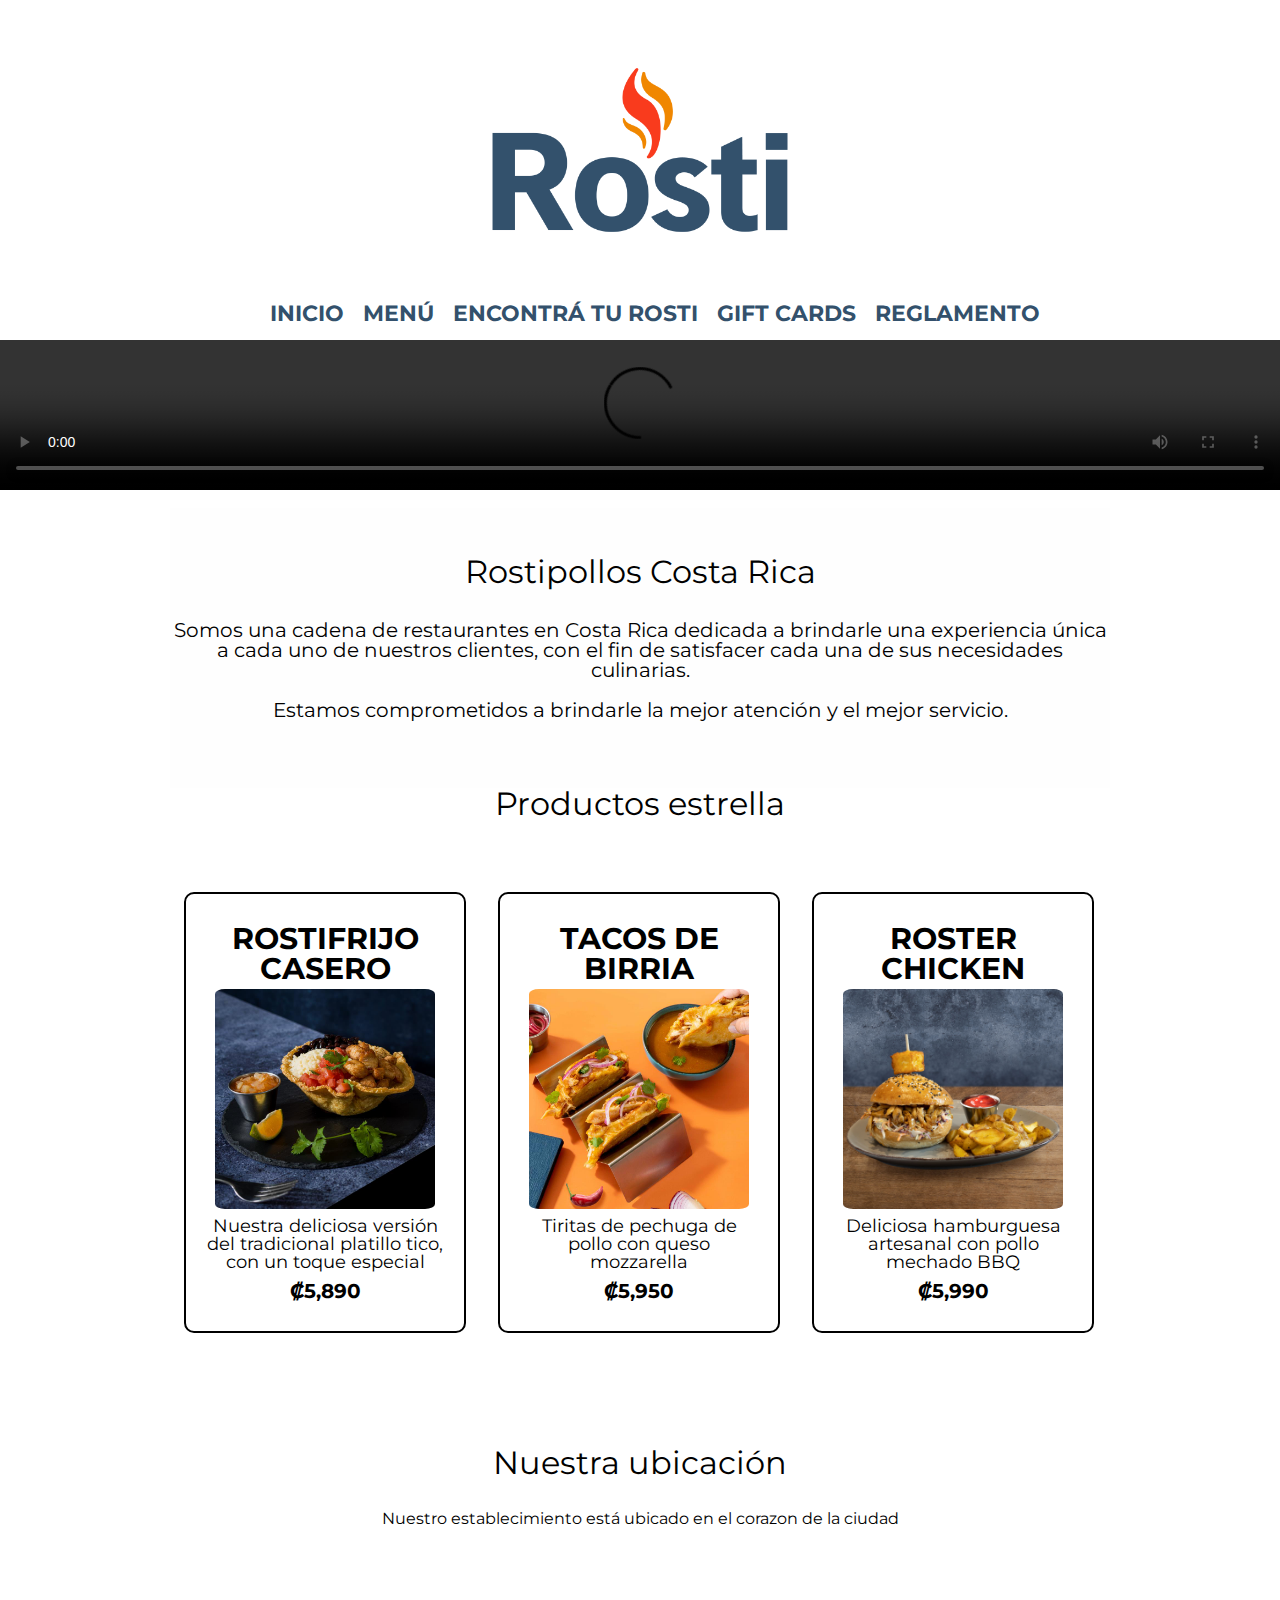
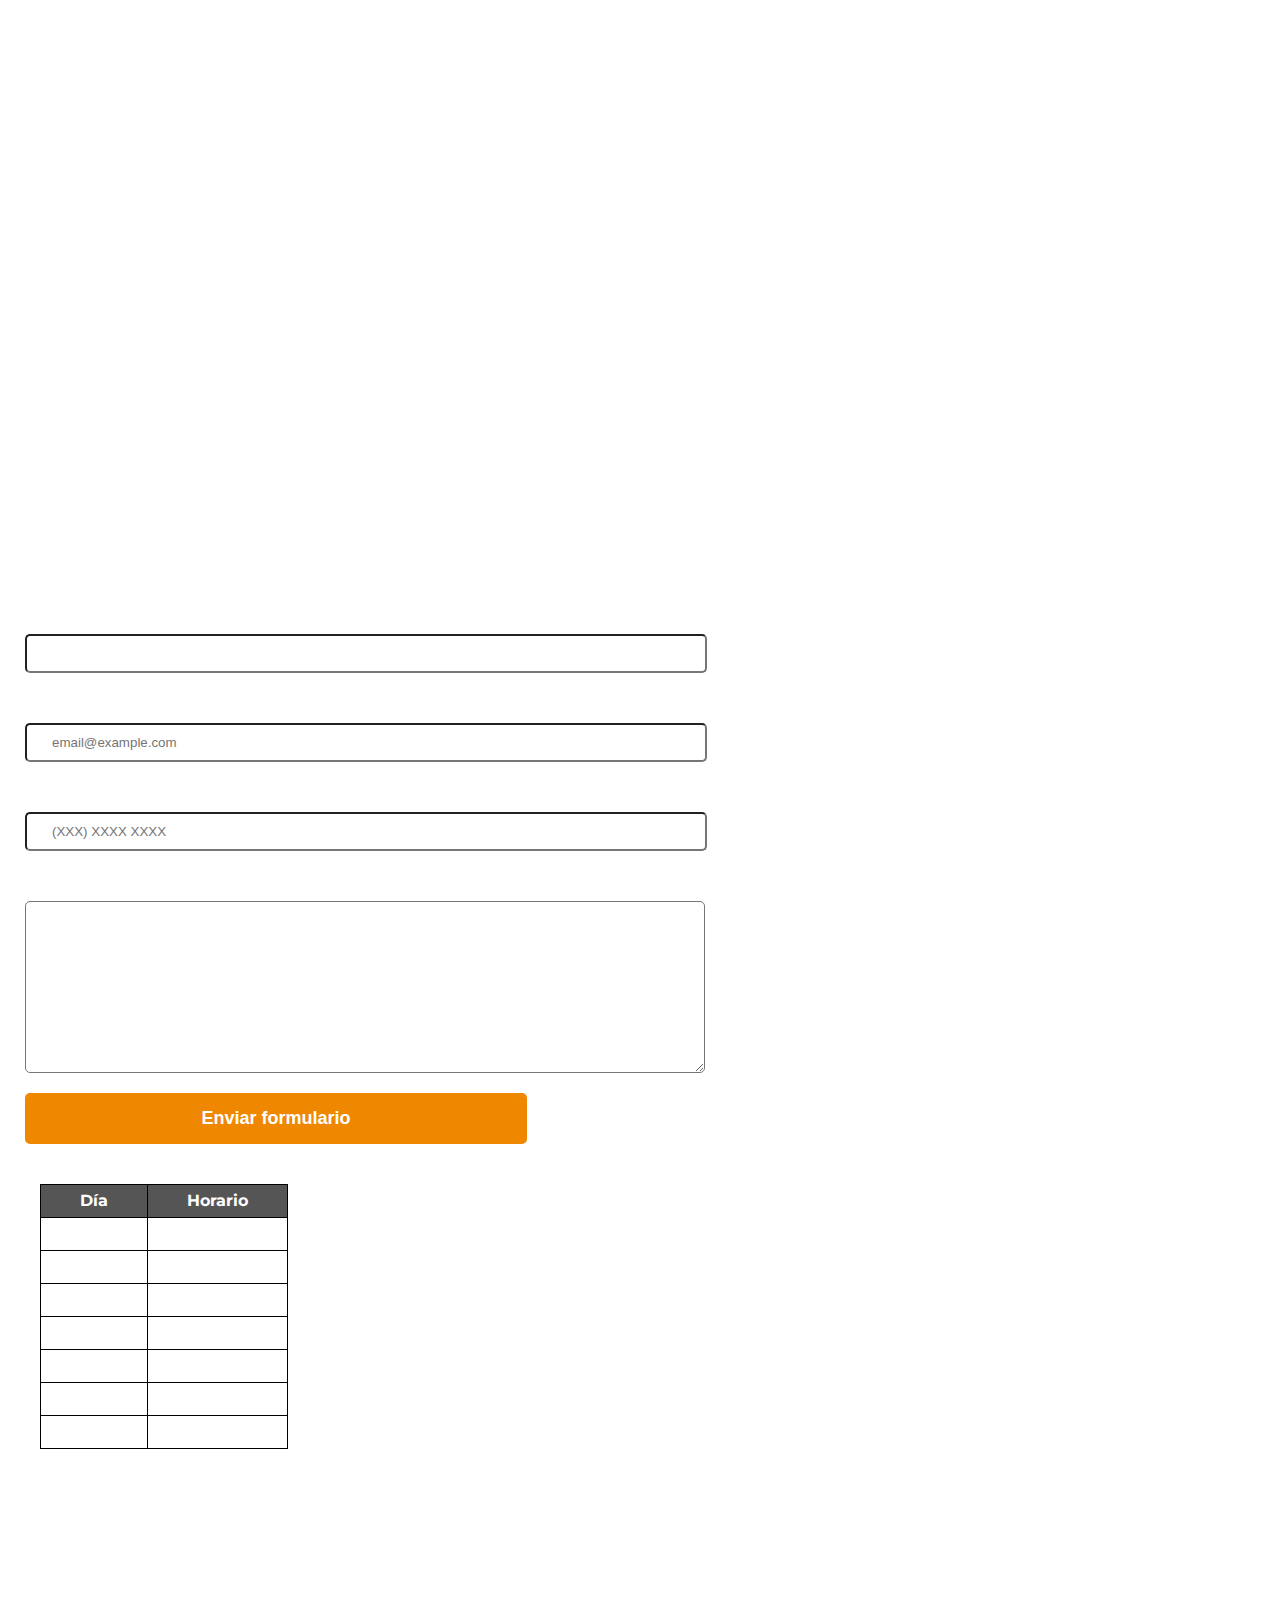
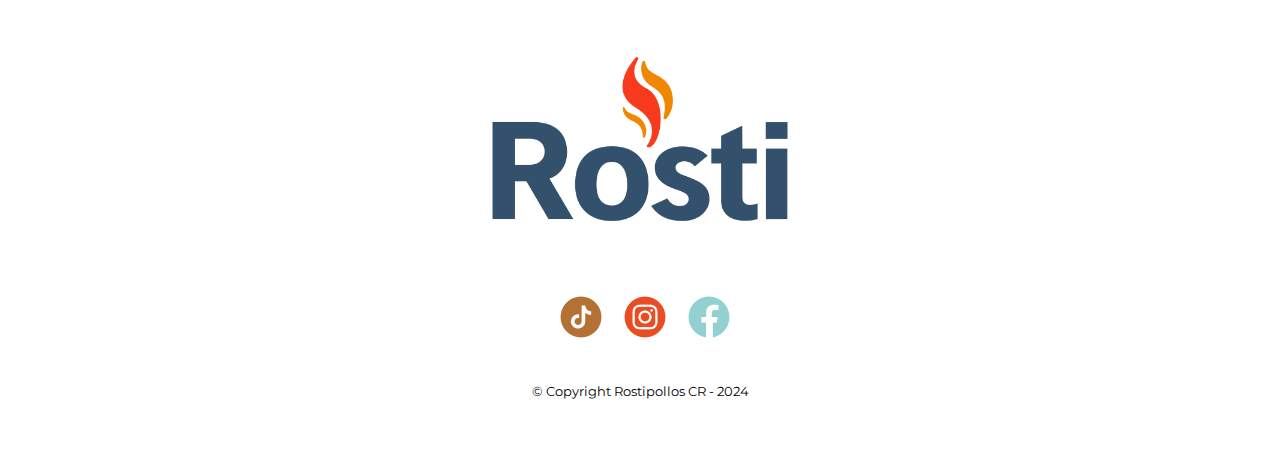
<file: index.html>
<!DOCTYPE html>

<html lang="es">

<head>
    <meta charset="UTF-8">
    <meta name="viewport" content="width=device-width">
    <title>Rostipollos Costa Rica</title>
    <link rel="stylesheet" href="css/reset.css">
    <link rel="stylesheet" href="css/style.css">
    <link rel="preconnect" href="https://fonts.googleapis.com">
    <link rel="preconnect" href="https://fonts.gstatic.com" crossorigin>
    <link href="https://fonts.googleapis.com/css2?family=Montserrat:ital,wght@0,100..900;1,100..900&display=swap" rel="stylesheet">
</head>

<body>
    <header>
        <div class="caja">        
            <h1><img class ="logo" src="img/RostiLOGO.png" alt="Logo de Rostipollos CR" ></h1>
            <nav>
                <ul>
                    <li><a href="index.html">Inicio</a></li>
                    <li><a href="menu.html">Menú</a></li>
                    <li><a>Encontrá tu Rosti</a></li>
                    <li><a>Gift Cards</a></li>
                    <li><a>Reglamento</a></li>
                </ul>
            </nav>
        </div>

    </header>

    <main>
        
        <div class="intro">
            <video controls autoplay playsinline loop src="https://s3.amazonaws.com/orion-eat-app-files/buckets-prod%2FFMjzXWyR4csSHTErT-Rosti%20Esencial%202%20Compress.mp4"></video>
        </div>

        <section class="principal">
            <h2 class="titulo-principal">Rostipollos Costa Rica</h2>
        
            <p>Somos una cadena de restaurantes en Costa Rica dedicada a brindarle una experiencia única a cada uno de nuestros clientes, con el fin de satisfacer cada una de sus necesidades culinarias.</p>
        
            <p>Estamos comprometidos a brindarle la mejor atención y el mejor servicio.</p>
        </section>

        <section class="productos-est">
            <h3 class="titulo-principal">Productos estrella</h3>
            <ul class="productos">
                <li>
                    <h3>ROSTIFRIJO CASERO</h3>
                    <img src="img/Rostifrijo.jpeg" alt="RostiFrijo Casero">
                    <p class="producto-descripcion">Nuestra deliciosa versión del tradicional platillo tico, con un toque especial</p>
                    <p class="producto-precio">₡5,890</p>
                </li>
                   
                <li>
                    <h3>TACOS DE BIRRIA</h3>
                    <img src="img/tacos.jpeg" alt="Tacos de Birria">
                    <p class="producto-descripcion">Tiritas de pechuga de pollo con queso mozzarella</p>
                    <p class="producto-precio">₡5,950</p>
                </li>

                <li>
                    <h3>ROSTER CHICKEN</h3>
                    <img src="img/Roster.jpeg" alt="RostiFrijo">
                    <p class="producto-descripcion">Deliciosa hamburguesa artesanal con pollo mechado BBQ</p>
                    <p class="producto-precio">₡5,990</p>
                </li>
            </ul>
        </section>

        <section class="mapa">
            <div class="mapa-contenido">
                <section class="mapa">
                    <h4 class="titulo-principal">Nuestra ubicación</h4>
                    <p>Nuestro establecimiento está ubicado en el corazon de la ciudad</p>
                    <div class="mapa-contenido">
                        <iframe src="https://www.google.com/maps/embed?pb=!1m18!1m12!1m3!1d15716.513115720478!2d-84.21157640168688!3d10.006261341589754!2m3!1f0!2f0!3f0!3m2!1i1024!2i768!4f13.1!3m3!1m2!1s0x8fa0f9c1fd7d1e5d%3A0x7d26fb94e13c5c49!2sRosti%20%E2%80%A2%20Plaza%20Real%20Alajuela!5e0!3m2!1ses-419!2scr!4v1709929508779!5m2!1ses-419!2scr" width="100%" height="450" style="border:0;" allowfullscreen="" loading="lazy" referrerpolicy="no-referrer-when-downgrade"></iframe>
                    </div>
                </section>
            </div>
        </section>

        <div class="contacto">
            <h5 class="titulo-principal">Trabaja Con Nosotros</h5>
            <form>
                <label for="nombreapellido">Nombre y Apellido</label>
                <input type="text" id="nombreapellido" class="input-padron" required>
    
                <label for="correoelectronico">Correo Electrónico</label>
                <input type="email" id="correoelectronico" class="input-padron" required placeholder="email@example.com">
    
                <label for="telefono">Teléfono</label>
                <input type="tel" id="telefono" class="input-padron" required placeholder="(XXX) XXXX XXXX">
    
                <label for="mensaje">Mensaje</label>
                <textarea cols="70" rows="10" id="mensaje" class="input-padron" required> </textarea>
                
                <input type="submit" value="Enviar formulario" class="enviar">
    
            </form>
    
            <table>
                <thead>
                    <tr>
                        <th>Día</td>
                        <th>Horario</td>
                    </tr>
                </thead>
    
                <tbody>
                    <tr>
                        <td>Lunes</td>
                        <td>07 am ~ 8 pm</td>
                    </tr>
    
                    <tr>
                        <td>Martes</td>
                        <td>07 am ~ 8 pm</td>
                    </tr>
    
                    <tr>
                        <td>Miercoles</td>
                        <td>07 am ~ 8 pm</td>
                    </tr>
    
                    <tr>
                        <td>Jueves</td>
                        <td>07 am ~ 8 pm</td>
                    </tr>
    
                    <tr>
                        <td>Viernes</td>
                        <td>07 am ~ 8 pm</td>
                    </tr>
    
                    <tr>
                        <td>Sabado</td>
                        <td>08 am ~ 7 pm</td>
                    </tr>
    
                    <tr>
                        <td>Domingo</td>
                        <td>07 am ~ 8 pm</td>
                    </tr>
                </tbody>
            </table>
        </div>
    </main>
  
    <footer>
        <img class = "logo" src="img/RostiLOGO.png" alt="Logo de Rostipollos CR">

        <div class="redes-sociales">
            <a href="https://www.tiktok.com/@rosticr"><img class = "logo-redes" src="img/tik tok.png" alt="logo-tiktok"></a>  
            <a href="https://www.instagram.com/rosti_cr/"><img class = "logo-redes" src="img/insta.png" alt="logo-instagram"></a>
            <a href="https://www.facebook.com/Rosticr/"><img class = "logo-redes" src="img/facebook.png" alt="logo-facebook"></a>
        </div>

        <p class="copyright">&copy Copyright Rostipollos CR - 2024</p>
    </footer>
</body>
</html>
</file>
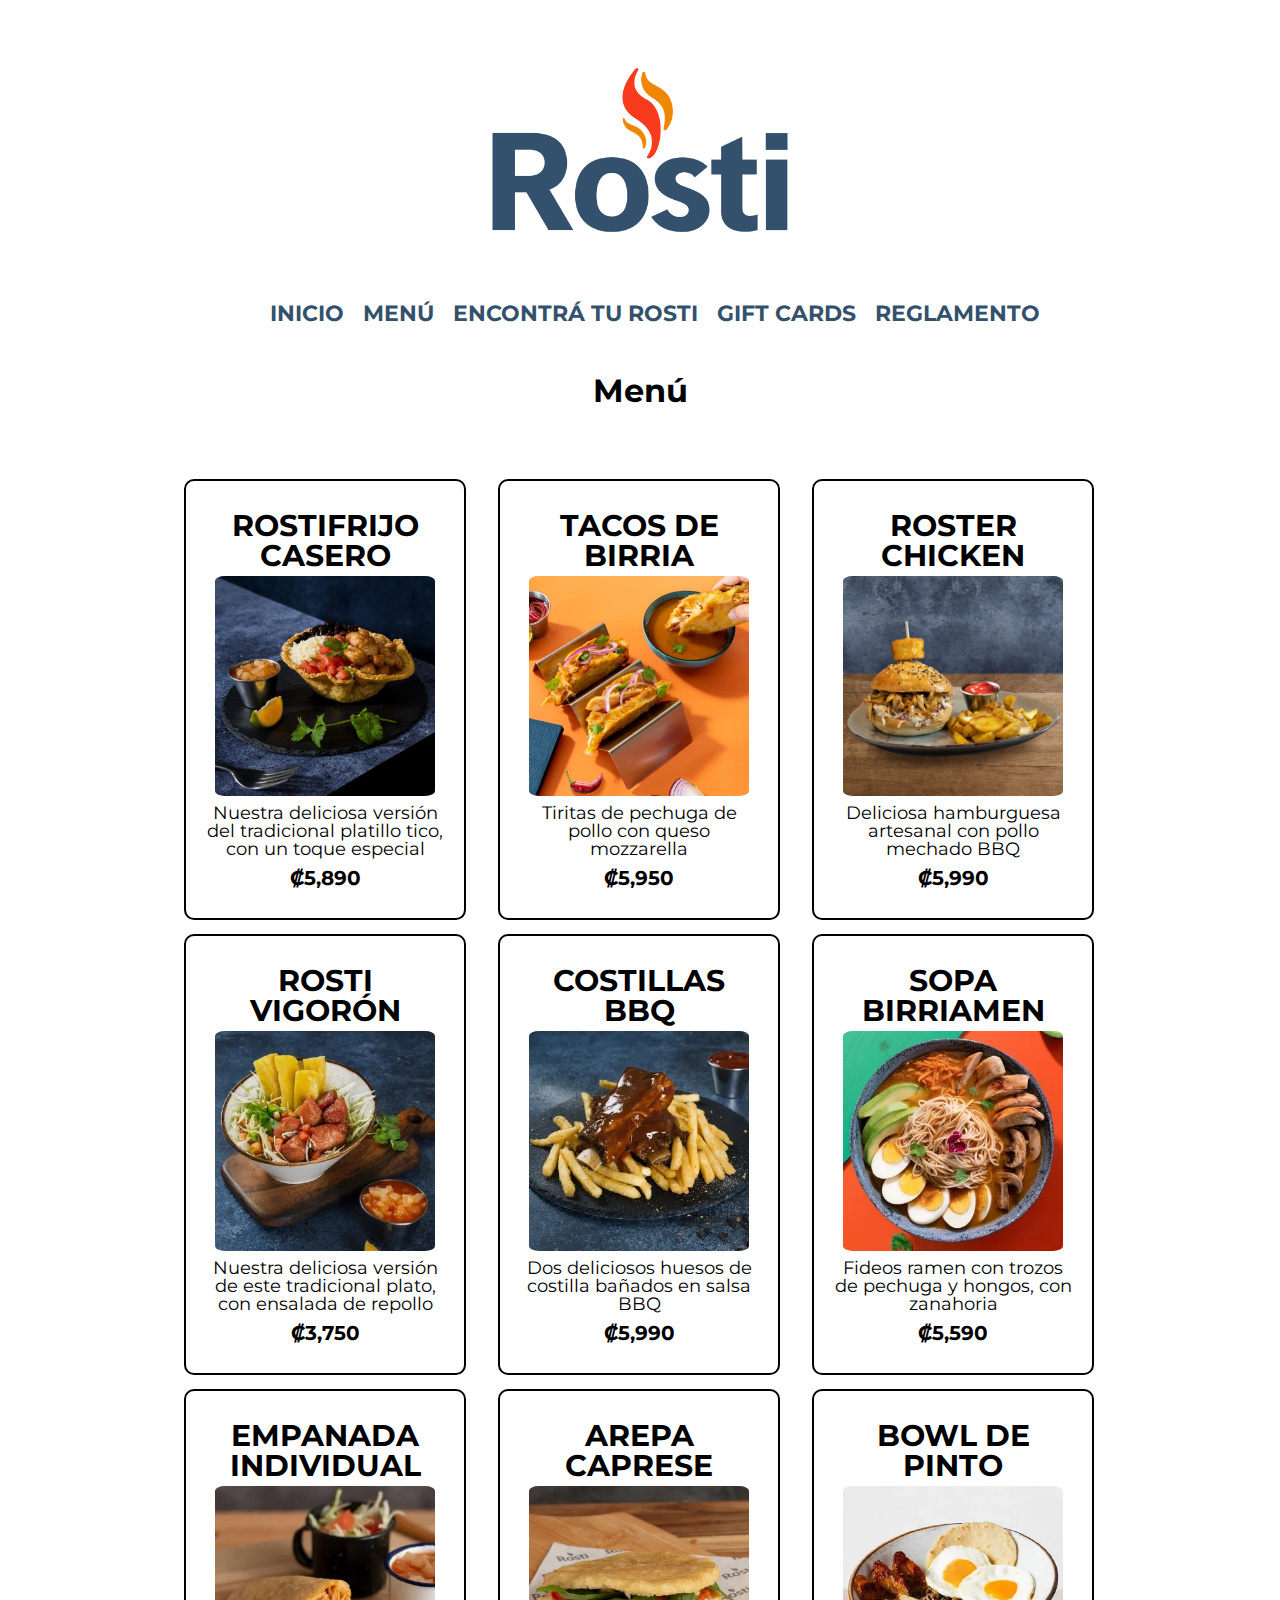
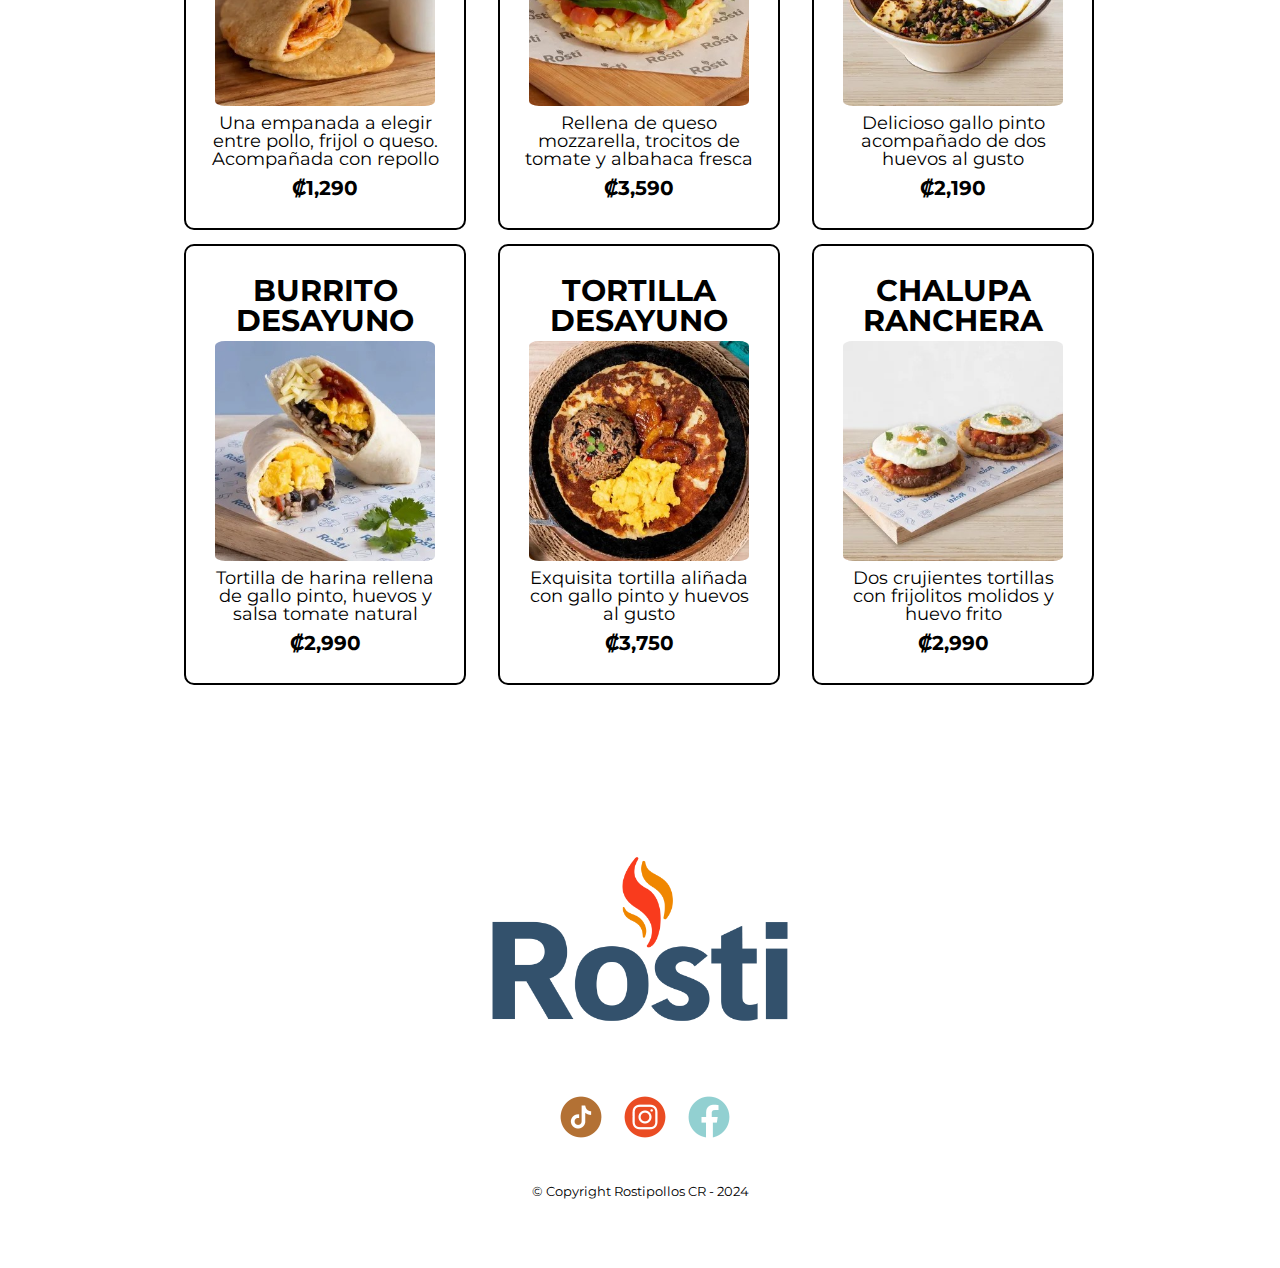
<file: menu.html>
<!DOCTYPE html>
<html lang="es">
<head>
    <meta charset="UTF-8">
    <meta name="viewport" content="width=device-width">
    <title>Rostipollos Costa Rica - Menú</title>
    <link rel="stylesheet" href="css/reset.css">
    <link rel="stylesheet" href="css/style.css">
    <link rel="preconnect" href="https://fonts.googleapis.com">
    <link rel="preconnect" href="https://fonts.gstatic.com" crossorigin>
    <link href="https://fonts.googleapis.com/css2?family=Montserrat:ital,wght@0,100..900;1,100..900&display=swap" rel="stylesheet">
</head>

<body>
    <header>
        <div class="caja">        
            <h1><img class ="logo" src="img/RostiLOGO.png" alt="Logo de Rostipollos CR" ></h1>
            <nav>
                <ul>
                    <li><a href="index.html">Inicio</a></li>
                    <li><a href="menu.html">Menú</a></li>
                    <li><a>Encontrá tu Rosti</a></li>
                    <li><a>Gift Cards</a></li>
                    <li><a>Reglamento</a></li>
                </ul>
            </nav>
        </div>

    </header>

    <main>

        <section class="productos-est">
            <h3 id="titulo-menu">Menú</h3>
            <ul class="productos">
                <li>
                    <h3>ROSTIFRIJO CASERO</h3>
                    <img src="img/Rostifrijo.jpeg" alt="RostiFrijo Casero">
                    <p class="producto-descripcion">Nuestra deliciosa versión del tradicional platillo tico, con un toque especial</p>
                    <p class="producto-precio">₡5,890</p>
                </li>
                   
                <li>
                    <h3>TACOS DE BIRRIA</h3>
                    <img src="img/tacos.jpeg" alt="Tacos de Birria">
                    <p class="producto-descripcion">Tiritas de pechuga de pollo con queso mozzarella</p>
                    <p class="producto-precio">₡5,950</p>
                </li>

                <li>
                    <h3>ROSTER CHICKEN</h3>
                    <img src="img/Roster.jpeg" alt="RostiFrijo">
                    <p class="producto-descripcion">Deliciosa hamburguesa artesanal con pollo mechado BBQ</p>
                    <p class="producto-precio">₡5,990</p>
                </li>

                <li>
                    <h3>ROSTI VIGORÓN</h3>
                    <img src="img/rostivigorón.jpeg" alt="RostiFrijo Casero">
                    <p class="producto-descripcion">Nuestra deliciosa versión de este tradicional plato, con ensalada de repollo</p>
                    <p class="producto-precio">₡3,750</p>
                </li>
                   
                <li>
                    <h3>COSTILLAS BBQ</h3>
                    <img src="img/duoCostilla.jpeg" alt="Tacos de Birria">
                    <p class="producto-descripcion">Dos deliciosos huesos de costilla bañados en salsa BBQ</p>
                    <p class="producto-precio">₡5,990</p>
                </li>

                <li>
                    <h3>SOPA BIRRIAMEN</h3>
                    <img src="img/ramen.jpeg" alt="RostiFrijo">
                    <p class="producto-descripcion">Fideos ramen con trozos de pechuga y hongos, con zanahoria</p>
                    <p class="producto-precio">₡5,590</p>
                </li>

                <li>
                    <h3>EMPANADA INDIVIDUAL</h3>
                    <img src="img/empanada.jpeg" alt="RostiFrijo">
                    <p class="producto-descripcion">Una empanada a elegir entre pollo, frijol o queso. Acompañada con repollo</p>
                    <p class="producto-precio">₡1,290</p>
                </li>

                <li>
                    <h3>AREPA CAPRESE</h3>
                    <img src="img/crepa.jpeg" alt="RostiFrijo Casero">
                    <p class="producto-descripcion">Rellena de queso mozzarella, trocitos de tomate y albahaca fresca</p>
                    <p class="producto-precio">₡3,590</p>
                </li>
                   
                <li>
                    <h3>BOWL DE PINTO</h3>
                    <img src="img/pinto.jpeg" alt="Tacos de Birria">
                    <p class="producto-descripcion">Delicioso gallo pinto acompañado de dos huevos al gusto</p>
                    <p class="producto-precio">₡2,190</p>
                </li>

                <li>
                    <h3>BURRITO DESAYUNO</h3>
                    <img src="img/burrito.jpeg" alt="RostiFrijo">
                    <p class="producto-descripcion">Tortilla de harina rellena de gallo pinto, huevos y salsa tomate natural</p>
                    <p class="producto-precio">₡2,990</p>
                </li>

                <li>
                    <h3>TORTILLA DESAYUNO</h3>
                    <img src="img/tortilla.jpeg" alt="RostiFrijo Casero">
                    <p class="producto-descripcion">Exquisita tortilla aliñada con gallo pinto y huevos al gusto</p>
                    <p class="producto-precio">₡3,750</p>
                </li>
                   
                <li>
                    <h3>CHALUPA RANCHERA</h3>
                    <img src="img/ranchero.jpeg" alt="Tacos de Birria">
                    <p class="producto-descripcion">Dos crujientes tortillas con frijolitos molidos y huevo frito</p>
                    <p class="producto-precio">₡2,990</p>
                </li>

            </ul>
        </section>

    </main>

    <footer>
        <img class = "logo" src="img/RostiLOGO.png" alt="Logo de Rostipollos CR">

        <div class="redes-sociales">
            <a href="https://www.tiktok.com/@rosticr"><img class = "logo-redes" src="img/tik tok.png" alt="logo-tiktok"></a>  
            <a href="https://www.instagram.com/rosti_cr/"><img class = "logo-redes" src="img/insta.png" alt="logo-instagram"></a>
            <a href="https://www.facebook.com/Rosticr/"><img class = "logo-redes" src="img/facebook.png" alt="logo-facebook"></a>
        </div>

        <p class="copyright">&copy Copyright Rostipollos CR - 2024</p>
    </footer>

</body>
</html>
</file>
<file: css/style.css>
body{
    font-family: 'Montserrat', sans-serif;
} 

.logo{
    width: 300px;
    height: 300px;
    margin: 0 auto;
}

.caja{

    width: 100%;
    margin: 0 auto;
    text-align: center;
    
}

nav {
    text-align: center;
    margin: 0 0 0 15px;
}

nav li{
    display: inline;
    margin: 0 0 0 15px;
}

nav a{
    text-decoration: none;
    text-transform: uppercase;
    color : #33516c;
    font-weight: bold;
    font-size: 22px;
}

nav a:hover{
    color: #C78C19;
    text-decoration: underline;
}

.intro{
    margin: 15px 0 15px 0;
}

.intro video{
    width: 100vw;
    height: auto;
}

.titulo-principal{
    text-align: center;
    font-size: 2em;
    margin: 0 0 1em;
    clear: left;
}

#titulo-menu{
    text-align: center;
    font-size: 2em;
    margin: 0 0 1em;
    clear: left;
    font-weight: bold;
    margin-top: 50px;
}

.principal{
    text-align: center;
    padding: 3em 0;
    background: #FEFEFE;
    width: 940px;
    margin: 0 auto;
}

.principal p{
    margin: 0 0 1em;
    font-size: 20px;
}

.productos{
    width: 940px;
    margin: 0 auto;
    padding: 40px;
}

.productos img{
    width: 220px;
    height: 220px;
    padding-top: 5px;
    padding-bottom: 5px;
    border-radius: 10px;
    transition: 400ms all;
}

.productos li{
    display: inline-block;
    text-align: center;
    width: 30%;
    vertical-align: top;
    margin: 0 1.5%;
    padding: 30px 20px;
    box-sizing: border-box;
    border: 2px solid #000000;
    border-radius: 10px;
    margin-bottom: 1.5%;
}

.productos li:hover{
    border-color: #C78C19;
    cursor: pointer;
}

.productos li:active{
    border-color: #088C19;
}

.productos h3{
    font-size: 30px;
    font-weight: bold;
    transition: 400ms all;
}

.productos li:hover h3{
    font-size: 33px;
    margin: 0 0 15px 0;
}

.productos li:hover img{
    transform: scale(1.1);
    margin: 0 0 15px 0;
}

.productos li:active img{
    transform: scale(1);
    margin: 0 0 15px 0;
}

.producto-descripcion{
    font-size: 18px;
}

.producto-precio{
    font-size: 20px;
    font-weight: bold;
    margin-top: 10px;
}

.mapa{
    padding: 30px 0;
}

.mapa p{
    margin: 0 0 2em;
    text-align: center;
}

.mapa-contenido{
    width: 940px;
    margin: 0 auto;
}

.mapa-contenido iframe{
    border-radius: 10px;
}

.contacto{
    width: 100%;
    margin: 0 auto;
    padding: 50px 0;
    background-image: url(../img/fondoAzul.jpg);
    background-size: cover;
    background-position: center;
    background-attachment: fixed;
}

.contacto h5{
    color: white;
}

form{
    margin: 50px 0 0 25px;
}

form label, form legend{
    display: block;
    font-size: 20px;
    margin: 0 0 10px;
    color: white;
}

.input-padron{
    display: block;
    margin: 0 0 20px;
    padding: 10px 25px;
    width: 50%;
    border-radius: 5px;
}

.enviar{
    width: 40%;
    padding: 15px 0;
    font-size: 18px;
    font-weight: bold;
    color: white;
    background: #f08700;
    border: none;
    border-radius: 5px;
    transition: 1s all;
    cursor: pointer;
}

.enviar:hover{
    background: #f93b1d;
    transform: scale(1.2);
}

table{
    margin: 40px 40px;
}

thead{
    background: #555555;
    color: white;
    font-weight: bold;
}

td, th{
    border: 1px solid #000000;
    padding: 8px 15px;
    color: white;
}

footer{
    text-align: center;
    padding: 50px;
}

.redes-sociales{
    width: 100%;
    margin: 0 auto;
}

.logo-redes{
    width: 50px;
    height: 50px;
    margin: 0 0 20px 10px;
    transition: 400ms all;
}

.logo-redes:hover{
    transform: scale(1.1);
    cursor: pointer;
}

.copyright{
    color: #000000;
    font-size: 13px;
    margin: 20px;
}

@media screen and (max-width: 480px){

    .principal, .mapa-contenido, .contacto{
        width: auto;
    }

    .productos{
        width: auto;
    }

    .productos li{
        display: block;
        width: 100%;
        text-align: center;
        margin-bottom: 5px;
    }

    .enviar{
        width: 94%;
    }

}
</file>
